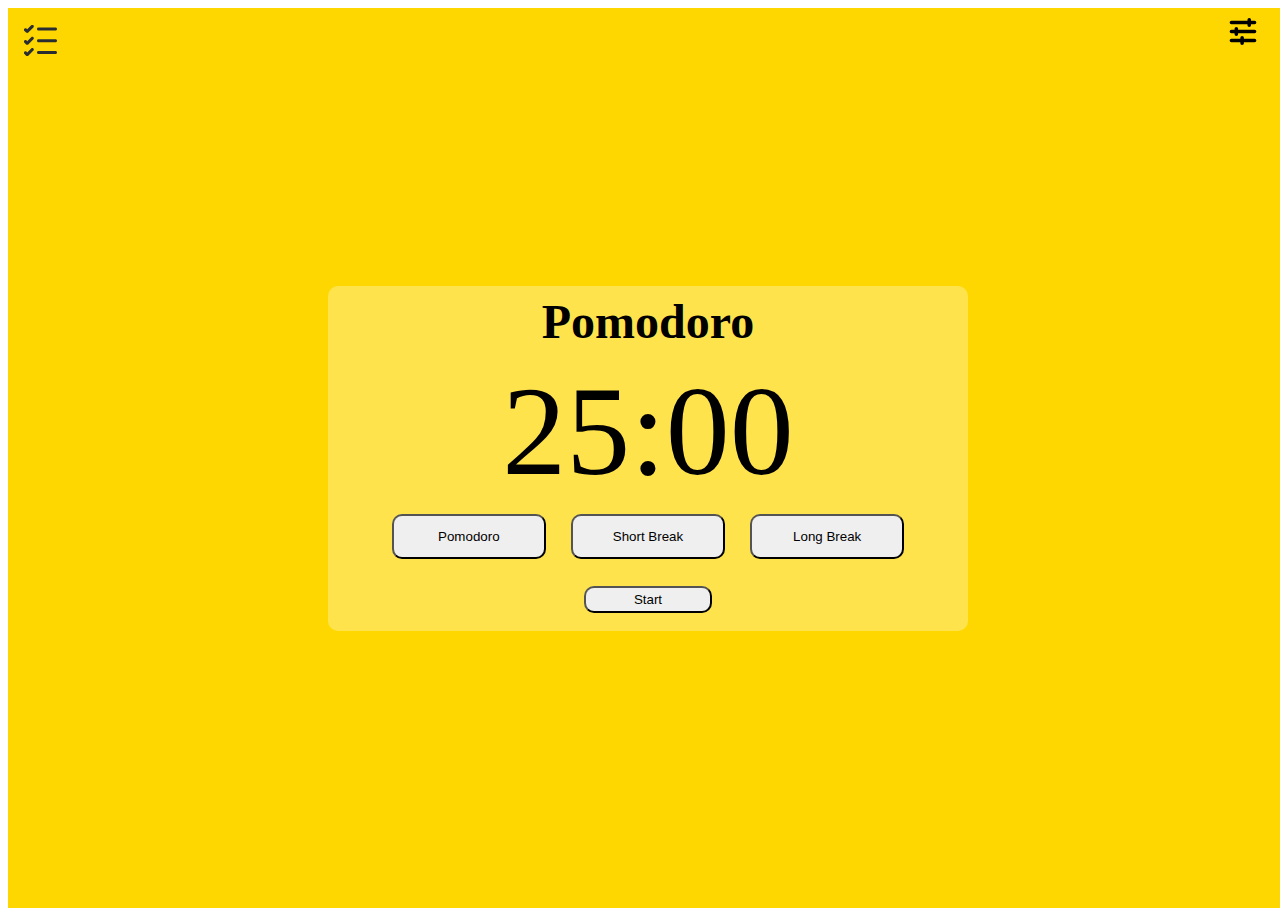
<file: index (1).html>
<!DOCTYPE html>
<html lang="en">
<head>
    <meta charset="UTF-8">
    <meta name="viewport" content="width=device-width, initial-scale=1.0">
    <title>Pomodoro Timer</title>
    <link rel="stylesheet" href="styles.css">
</head>
<body>
    <main id="main-element">
        <div id="task-list" style="display: none;">
            <button id="add-task-btn">+</button>
            <img src="close-svgrepo-com.svg" id="close-tasks-btn">
        </div>
        <div id="pomodoro-timer">
            <div id="background-effect" style="position: absolute;"></div>
            <div id="timer-type-title">Pomodoro</div>
            <div>
                <div id="timer"></div>
                <div id="btn-holder">
                    <button id="pomodoro-btn">Pomodoro</button>
                    <button id="short-break-btn">Short Break</button>
                    <button id="long-break-btn">Long Break</button>
                </div>
            </div>
            <div id="ctrl-btn-div">
                <button id="start-btn">Start</button>
                <img src="pause-button-svgrepo-com.svg" style="display: none;" id="pause-btn">
                <img src="play-button-svgrepo-com.svg" style="display: none;" id="play-btn">
                <img src="stop-button-svgrepo-com.svg" style="display: none;" id="end-btn">
            </div>
        </div>
        <img src="settings2-svgrepo-com.svg" id="settings-btn">
        <img src="task-svgrepo-com.svg" id="task-btn">
    </main>
    <dialog id="settings">
            <div id="settings-holder">
                <h2>Settings</h2>
                <label for="pomodoro-length-setting">Pomodoro Length:</label>
                <input type="number" id="pomodoro-length-setting">
                <label for="short-break-length-setting">Short Break:</label>
                <input type="number" id="short-break-length-setting">
                <label for="long-break-length-setting">Long Break:</label>
                <input type="number" id="long-break-length-setting">
                <label for="pomodoro-repeat-select">Pomodoro Repeat Count:</label>
                <p class="settings-info">How many Pomodoro's and short breaks before taking a long break?</p>
                <input type="number" id="pomodoro-repeat-select">
                <label for="theme-select">Theme:</label>
                <select id="theme-select">
                    <option id="default-theme">Default</option>
                </select>
                <button id="save-settings-btn">Save</button>
                <audio src="alarm-clock-90867.mp3" style="display: none;" id="alarm"></audio>
            </div> 
            <img src="close-svgrepo-com.svg" id="close-settings-btn">
        </dialog>
    <script src="script.js" defer>

    </script>
</body>
</html>
</file>
<file: styles.css>
:root {
    --border-radius: 10px;
    --primary: white;
    --font-color: black;
    --border: 1vh solid #D3D3D3;
}

* {
    box-sizing: border-box;
}

body {
    overflow: hidden;
}

#background-effect {
    background: linear-gradient(80deg,rgba(131, 58, 180, 1) 0%, rgba(253, 29, 29, 1) 50%, rgba(252, 176, 69, 1) 100%);
}

#main-element {
    display: flex;
    justify-content: center;
    align-items: center;
    height: 100vh;
    width: 100vw;
    background-color: gold;

}

#pomodoro-timer {
    background-color: rgba(255, 255, 255, 0.3);
    border-radius: var(--border-radius);
    
}

#settings {
    border-radius: var(--border-radius);
    background-color: var(--primary);
    color: var(--font-color);
    border: none;
    border-bottom: var(--border);
}

#settings-holder {
    display: flex;
    flex-direction: column;
    height: 40vh;
    width: 20vw;
}

#close-settings-btn {
    height: 5vh;
    width: 5vw;
    position: absolute;
    top: 1vh;
    right: 1vh;
}

#close-settings-btn:hover {
    cursor: pointer;
}

#settings-holder input {
    width: 100%;
}

#settings-holder select{
    width: 20%;
}

#settings-btn {
    z-index: 99;
    position: fixed;
    top: 2vh;
    right: 2vh;
    height: 3vh;
    width: 3vw;
}

#settings-btn:hover {
    cursor: pointer;
}

#save-settings-btn {
    width: 20%;
}

#task-btn {
    z-index: 99;
    position: fixed;
    top: 2vh;
    left: 2vh;
    height: 5vh;
    width: 5vh;
}

#task-btn:hover {
    cursor: pointer;
}

#task-list {
    display: hidden;
}

#timer {
    font-size: 8rem;
    display: flex;
    justify-content: center;
}

#btn-holder {
    display: flex;
    flex-direction: row;
    align-items: center;
    justify-content: center;
    gap: 2vw;
    width: 50vw;
    height: 7vh;
}

#btn-holder button {
    height: 5vh;
    width: 12vw;
    border-radius: var(--border-radius);
}

#ctrl-btn-div {
    height: 7vh;
    display: flex;
    justify-content: center;
    align-items: center;
    gap: 1vw;
}

#start-btn {
    height: 3vh;
    width: 10vw;
    border-radius: var(--border-radius);
}

#pause-btn {
    height: 5vh;
}

#pause-btn:hover {
    cursor: pointer;
}

#play-btn {
    height: 5vh;
}

#play-btn:hover {
    cursor: pointer;

}

#end-btn {
    height: 5vh;
}

#end-btn:hover {
    cursor: pointer;
}

#timer-type-title {
    width: 50vw;
    height: 8vh;
    display: flex;
    justify-content: center;
    align-items: center;
    font-size: 3rem;
    font-weight: bold;
}

#task-list {
    border: 1px solid black;
    position: fixed;
    top: 2vh;
    left: 2vh;
    height: 40vh;
    width: 30vw;
    background-color: blue;
}

#add-task-btn {
    position: absolute;
    bottom: 1vh;
    right: 1vh;
}

#close-tasks-btn {
    position: absolute;
    top: 1vh;
    right: 1vh;
    height: 2vh;
}

#close-tasks-btn:hover {
    cursor: pointer;
}
</file>
